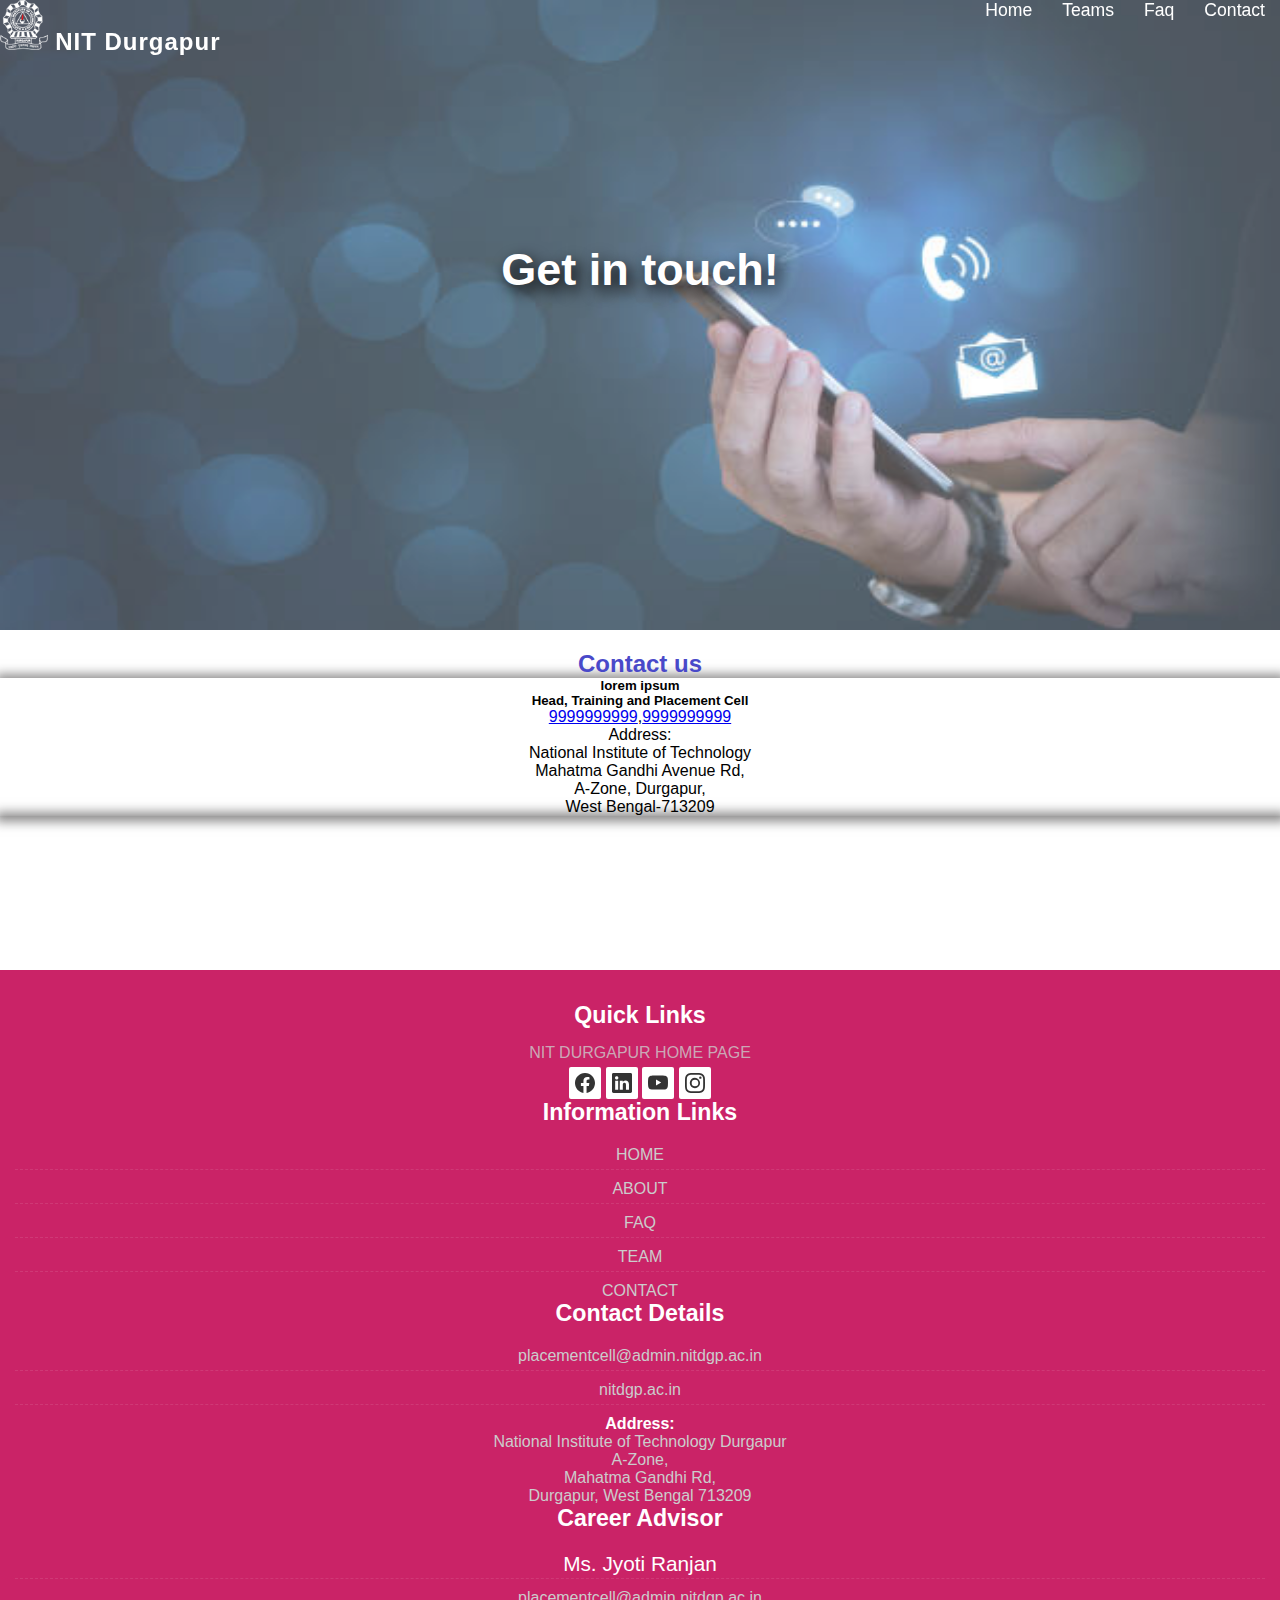
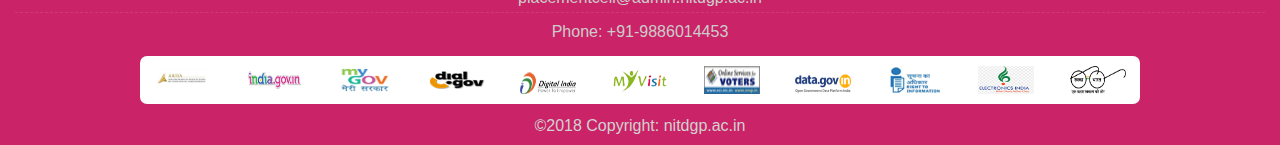
<file: contact.html>
<!DOCTYPE html>
<html lang="en">
<head>
    <meta charset="UTF-8">
    <meta name="viewport" content="width=device-width, initial-scale=1.0">
    <title>TnP App</title>
    <link rel="stylesheet" href="contact.css">
    <link rel="stylesheet" href="/landing_page/navbar.css">
    <link rel="stylesheet" href="/landing_page/footer.css">
    <link
    href="https://cdn.jsdelivr.net/npm/bootstrap@5.3.0/dist/css/bootstrap.min.css"
    rel="stylesheet"
    integrity="sha384-9ndCyUaIbzAi2FUVXJi0CjmCapSmO7SnpJef0486qhLnuZ2cdeRhO02iuK6FUUVM"
    crossorigin="anonymous"
  />
  <script
    src="https://cdn.jsdelivr.net/npm/bootstrap@5.3.0/dist/js/bootstrap.bundle.min.js"
    integrity="sha384-geWF76RCwLtnZ8qwWowPQNguL3RmwHVBC9FhGdlKrxdiJJigb/j/68SIy3Te4Bkz"
    crossorigin="anonymous"
  ></script>
</head>
<body>
    <nav class="navbar" id="navbar">
        <div class="container">
          <div class="navbar-brand">
            <a href="#" class="logo"><img src="/logo.png" /> NIT Durgapur </a>
          </div>
          <ul class="navbar-menu">
            <li><a href="/index.html">Home</a></li>
            <li><a href="teams.html">Teams</a></li>
            <li><a href="faq.html">Faq</a></li>
            <li><a href="contact.html">Contact</a></li>
          </ul>
          <div class="hamburger-menu" onclick="toggleMenu()">
            <div class="bar"></div>
            <div class="bar"></div>
            <div class="bar"></div>
            <ul class="hamburger-dropdown">
              <li><a href="#">Home</a></li>
              <li><a href="teams.html">Teams</a></li>
              <li><a href="faq.html">Faq</a></li>
              <li><a href="contact.html">Contact</a></li>
            </ul>
          </div>
        </div>
      </nav>



    <div class="contactHero">
        <h2>Get in touch!</h2>
        <img class="contactImg" src="images/contact.jpg" alt="">
    </div>
    <div class="content">
        <h2 class="contentHeading"> Contact us</h2>
        <div class="container my-5">
            <div class="row justify-content-around">
                <div class="col-sm-4 py-5 contentDiv">
                    <div class="card-body">
                        <h5>lorem ipsum</h5>
                        <h5>Head, Training and Placement Cell</h5>
                        <p><a href="tel:+9999999999">9999999999</a>,<a href="tel:+9999999999">9999999999</a></p>
                        <p>Address:</p>
                        <p>National Institute of Technology <br> Mahatma Gandhi Avenue Rd, <br> A-Zone, Durgapur, <br> West Bengal-713209</p>
                    </div>
                </div>
                <div class="col-sm-5 py-2 contentDiv location">
                    <iframe src="https://www.google.com/maps/embed?pb=!1m18!1m12!1m3!1d3657.573319411129!2d87.28979757530382!3d23.547844096522528!2m3!1f0!2f0!3f0!3m2!1i1024!2i768!4f13.1!3m3!1m2!1s0x39f772081cede5e9%3A0x33fb9ccb243dfa5!2sNational%20Institute%20of%20Technology%20Durgapur!5e0!3m2!1sen!2sin!4v1690019535595!5m2!1sen!2sin" width="100%" height="100%" style="border:0;" allowfullscreen="" loading="lazy" referrerpolicy="no-referrer-when-downgrade"></iframe>
                </div>
            </div>
        </div>
    </div>

    <footer class="newfooter">
        <div class="footerBox footer-center">
          <div class="footer-content">
            <div class="content">
              <div class="row">
                <div class="col-lg-3 col-md-3 col-xs-12">
                  <div class="widget clearfix">
                    <div class="widget-title">
                      <h3>Quick Links</h3>
                    </div>
                    <div style="color: #cccc; padding-bottom: 5px">
                      <a
                        href="https://nitdgp.ac.in/"
                        style="color: #cccc; text-decoration: none"
                        >NIT DURGAPUR HOME PAGE</a
                      >
                    </div>
  
                    <div class="footer-right">
                      <ul class="footer-links-soi">
                        <li>
                          <a href="https://www.facebook.com/nitdgpplacements/"
                            ><svg
                              xmlns="http://www.w3.org/2000/svg"
                              width="20"
                              height="20"
                              fill="currentColor"
                              class="bi bi-facebook"
                              viewBox="0 0 16 16"
                            >
                              <path
                                d="M16 8.049c0-4.446-3.582-8.05-8-8.05C3.58 0-.002 3.603-.002 8.05c0 4.017 2.926 7.347 6.75 7.951v-5.625h-2.03V8.05H6.75V6.275c0-2.017 1.195-3.131 3.022-3.131.876 0 1.791.157 1.791.157v1.98h-1.009c-.993 0-1.303.621-1.303 1.258v1.51h2.218l-.354 2.326H9.25V16c3.824-.604 6.75-3.934 6.75-7.951z"/>
                                </svg></a>
                        </li>
                        <!-- linkedin	 -->
                        <li>
                          <a
                            href="https://www.linkedin.com/company/cdc-nitdgp-official/mycompany/"
                            ><svg
                              xmlns="http://www.w3.org/2000/svg"
                              width="20"
                              height="20"
                              fill="currentColor"
                              class="bi bi-linkedin"
                              viewBox="0 0 16 16"
                            >
                              <path
                                d="M0 1.146C0 .513.526 0 1.175 0h13.65C15.474 0 16 .513 16 1.146v13.708c0 .633-.526 1.146-1.175 1.146H1.175C.526 16 0 15.487 0 14.854V1.146zm4.943 12.248V6.169H2.542v7.225h2.401zm-1.2-8.212c.837 0 1.358-.554 1.358-1.248-.015-.709-.52-1.248-1.342-1.248-.822 0-1.359.54-1.359 1.248 0 .694.521 1.248 1.327 1.248h.016zm4.908 8.212V9.359c0-.216.016-.432.08-.586.173-.431.568-.878 1.232-.878.869 0 1.216.662 1.216 1.634v3.865h2.401V9.25c0-2.22-1.184-3.252-2.764-3.252-1.274 0-1.845.7-2.165 1.193v.025h-.016a5.54 5.54 0 0 1 .016-.025V6.169h-2.4c.03.678 0 7.225 0 7.225h2.4z"
                              /></svg>
                            </a>
                        </li>
                        <li>
                          <a
                            href="https://www.youtube.com/@nitdurgapurofficialsocialm5943"
                            ><svg
                              xmlns="http://www.w3.org/2000/svg"
                              width="20"
                              height="20"
                              fill="currentColor"
                              class="bi bi-youtube"
                              viewBox="0 0 16 16"
                            >
                              <path
                                d="M8.051 1.999h.089c.822.003 4.987.033 6.11.335a2.01 2.01 0 0 1 1.415 1.42c.101.38.172.883.22 1.402l.01.104.022.26.008.104c.065.914.073 1.77.074 1.957v.075c-.001.194-.01 1.108-.082 2.06l-.008.105-.009.104c-.05.572-.124 1.14-.235 1.558a2.007 2.007 0 0 1-1.415 1.42c-1.16.312-5.569.334-6.18.335h-.142c-.309 0-1.587-.006-2.927-.052l-.17-.006-.087-.004-.171-.007-.171-.007c-1.11-.049-2.167-.128-2.654-.26a2.007 2.007 0 0 1-1.415-1.419c-.111-.417-.185-.986-.235-1.558L.09 9.82l-.008-.104A31.4 31.4 0 0 1 0 7.68v-.123c.002-.215.01-.958.064-1.778l.007-.103.003-.052.008-.104.022-.26.01-.104c.048-.519.119-1.023.22-1.402a2.007 2.007 0 0 1 1.415-1.42c.487-.13 1.544-.21 2.654-.26l.17-.007.172-.006.086-.003.171-.007A99.788 99.788 0 0 1 7.858 2h.193zM6.4 5.209v4.818l4.157-2.408L6.4 5.209z"/>
                              </svg>
                            </a>
                        </li>
                        <!-- insta	 -->
                        <li>
                          <a href="https://www.instagram.com/nitdgp1960/?hl=en"
                            ><svg
                              xmlns="http://www.w3.org/2000/svg"
                              width="20"
                              height="20"
                              fill="currentColor"
                              class="bi bi-instagram"
                              viewBox="0 0 16 16"
                            >
                              <path
                                d="M8 0C5.829 0 5.556.01 4.703.048 3.85.088 3.269.222 2.76.42a3.917 3.917 0 0 0-1.417.923A3.927 3.927 0 0 0 .42 2.76C.222 3.268.087 3.85.048 4.7.01 5.555 0 5.827 0 8.001c0 2.172.01 2.444.048 3.297.04.852.174 1.433.372 1.942.205.526.478.972.923 1.417.444.445.89.719 1.416.923.51.198 1.09.333 1.942.372C5.555 15.99 5.827 16 8 16s2.444-.01 3.298-.048c.851-.04 1.434-.174 1.943-.372a3.916 3.916 0 0 0 1.416-.923c.445-.445.718-.891.923-1.417.197-.509.332-1.09.372-1.942C15.99 10.445 16 10.173 16 8s-.01-2.445-.048-3.299c-.04-.851-.175-1.433-.372-1.941a3.926 3.926 0 0 0-.923-1.417A3.911 3.911 0 0 0 13.24.42c-.51-.198-1.092-.333-1.943-.372C10.443.01 10.172 0 7.998 0h.003zm-.717 1.442h.718c2.136 0 2.389.007 3.232.046.78.035 1.204.166 1.486.275.373.145.64.319.92.599.28.28.453.546.598.92.11.281.24.705.275 1.485.039.843.047 1.096.047 3.231s-.008 2.389-.047 3.232c-.035.78-.166 1.203-.275 1.485a2.47 2.47 0 0 1-.599.919c-.28.28-.546.453-.92.598-.28.11-.704.24-1.485.276-.843.038-1.096.047-3.232.047s-2.39-.009-3.233-.047c-.78-.036-1.203-.166-1.485-.276a2.478 2.478 0 0 1-.92-.598 2.48 2.48 0 0 1-.6-.92c-.109-.281-.24-.705-.275-1.485-.038-.843-.046-1.096-.046-3.233 0-2.136.008-2.388.046-3.231.036-.78.166-1.204.276-1.486.145-.373.319-.64.599-.92.28-.28.546-.453.92-.598.282-.11.705-.24 1.485-.276.738-.034 1.024-.044 2.515-.045v.002zm4.988 1.328a.96.96 0 1 0 0 1.92.96.96 0 0 0 0-1.92zm-4.27 1.122a4.109 4.109 0 1 0 0 8.217 4.109 4.109 0 0 0 0-8.217zm0 1.441a2.667 2.667 0 1 1 0 5.334 2.667 2.667 0 0 1 0-5.334z"/>
                              </svg>
                            </a>
                        </li>
                      </ul>
                      <!-- end links -->
                    </div>
                  </div>
                  <!-- end clearfix -->
                </div>
                <!-- end col -->
                <div class="col-lg-3 col-md-3 col-xs-12">
                  <div class="widget clearfix">
                    <div class="widget-title">
                      <h3>Information Links</h3>
                    </div>
                    <ul class="footer-links">
                      <li id="hm"><a href="index.html">HOME</a></li>
                      <li id="ab">
                        <a href="#">ABOUT</a>
                      </li>
                      <li id="st"><a href="faq.html">FAQ</a></li>
                      
                      <li id="blg"><a href="teams.html">TEAM</a></li>
                      
                      <li id="ct"><a href="contact.html">CONTACT</a></li>
                    </ul>
                    <!-- end links -->
                  </div>
                  <!-- end clearfix -->
                </div>
                <!-- end col -->
                
                
                <div class="col-lg-3 col-md-3 col-xs-12">
                    <div class="widget clearfix">
                      <div class="widget-title">
                        <h3>Contact Details</h3>
                      </div>
      
                      <ul class="footer-links">
                        <li>
                          <a href="mailto:placementcell@admin.nitdgp.ac.in"
                            >placementcell@admin.nitdgp.ac.in</a
                          >
                        </li>
                        <li>
                          <a href="https://nitdgp.ac.in/" target="_blank"
                            >nitdgp.ac.in</a
                          >
                        </li>
                        <li>
                          <strong>Address:</strong>
                          <a href="https://goo.gl/maps/yATsHJ3Cg8f6rqBk6"
                            ><br />National Institute of Technology Durgapur
      
                            <br />
                            A-Zone,<br />
                            Mahatma Gandhi Rd,<br />Durgapur, West Bengal 713209</a
                          >
                        </li>
                      </ul>
                      <!-- end links -->
                    </div>
                    <!-- end clearfix -->
                  </div> 
  
          
               
                <!-- end col -->
                <div class="col-lg-3 col-md-3 col-xs-12">
                  <div class="widget clearfix">
                    <div class="widget-title">
                      <h3>Career Advisor</h3>
                    </div>
  
                    <ul class="footer-links">
                      <li>
                        <h4
                          style="
                            color: white;
                            font-weight: 500;
                            margin-bottom: -3.5px;
                          "
                        >
                          Ms. Jyoti Ranjan
                        </h4>
                      </li>
                      <li>
                        <a href="mailto:placementcell@admin.nitdgp.ac.in"
                          >placementcell@admin.nitdgp.ac.in
                        </a>
                      </li>
                      <li><a>Phone: +91-9886014453</a></li>
                    </ul>
                    <!-- end links -->
                  </div>
                  <!-- end clearfix -->
                </div>
                <!-- end col -->
              </div>
            </div>
            <!-- <div class="map">
              <iframe
                src="https://www.google.com/maps/embed?pb=!1m18!1m12!1m3!1d3657.5781161231357!2d87.2905633754579!3d23.547671678809184!2m3!1f0!2f0!3f0!3m2!1i1024!2i768!4f13.1!3m3!1m2!1s0x39f772081cede5e9%3A0x33fb9ccb243dfa5!2sNational%20Institute%20of%20Technology%20Durgapur!5e0!3m2!1sen!2sin!4v1690054570322!5m2!1sen!2sin"
                width="100%"
                height="250"
                style="
                  border: 0;
                  border-radius: 10px;
                  box-shadow: rgba(0, 0, 0, 0.45) 0px 10px 15px;
                "
                allowfullscreen=""
                loading="lazy"
                referrerpolicy="no-referrer-when-downgrade"
              ></iframe>
            </div> -->
          </div>
          <div class="logos">
            <img src="/footer_imgs/aria.jpg" class="footer-logos" />
            <img
              src="/footer_imgs/indiagov.png"
              class="footer-logos"
            />
            <img
              src="/footer_imgs/mygov.png"
              class="footer-logos"
            />
            <img
              src="/footer_imgs/dialgov.png"
              class="footer-logos"
            />
            <img
              src="/footer_imgs/digitalindia.png"
              class="footer-logos"
            />
            <img
              src="/footer_imgs/myvisit.png"
              class="footer-logos"
            />
            <img
              src="/footer_imgs/onlinevoters.png"
              class="footer-logos"
            />
            <img
              src="/footer_imgs/datagov.png"
              class="footer-logos"
            />
            <img
              src="/footer_imgs/righttoedu.png"
              class="footer-logos"
            />
            <img
              src="/footer_imgs/electronicsindia.png"
              class="footer-logos"
            />
            <img
              src="/footer_imgs/swacchbharat.png"
              class="footer-logos"
            />
          </div>
          <div class="rights">
            <p>©2018 Copyright: nitdgp.ac.in</p>
          </div>
        </div>
      </footer>
    <script src="/landing_page/home.js"></script>
</body>
</html>
</file>
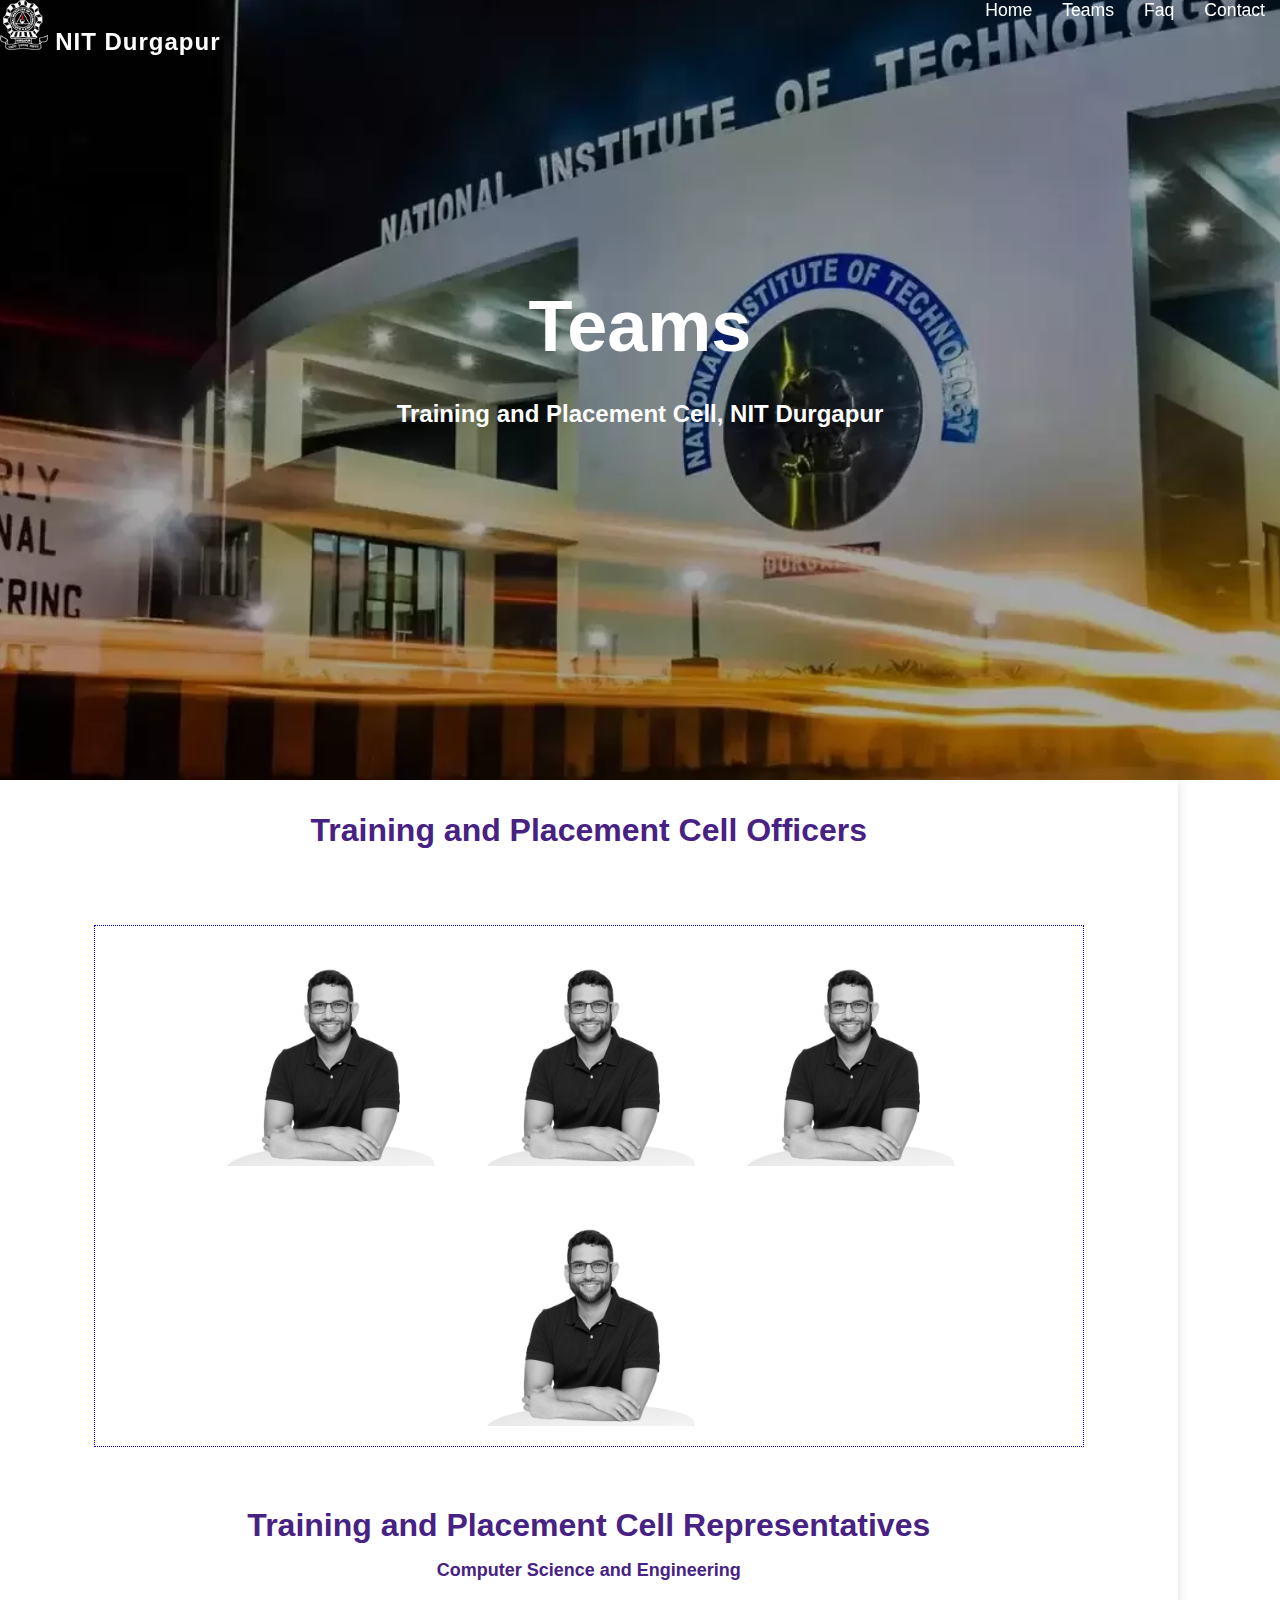
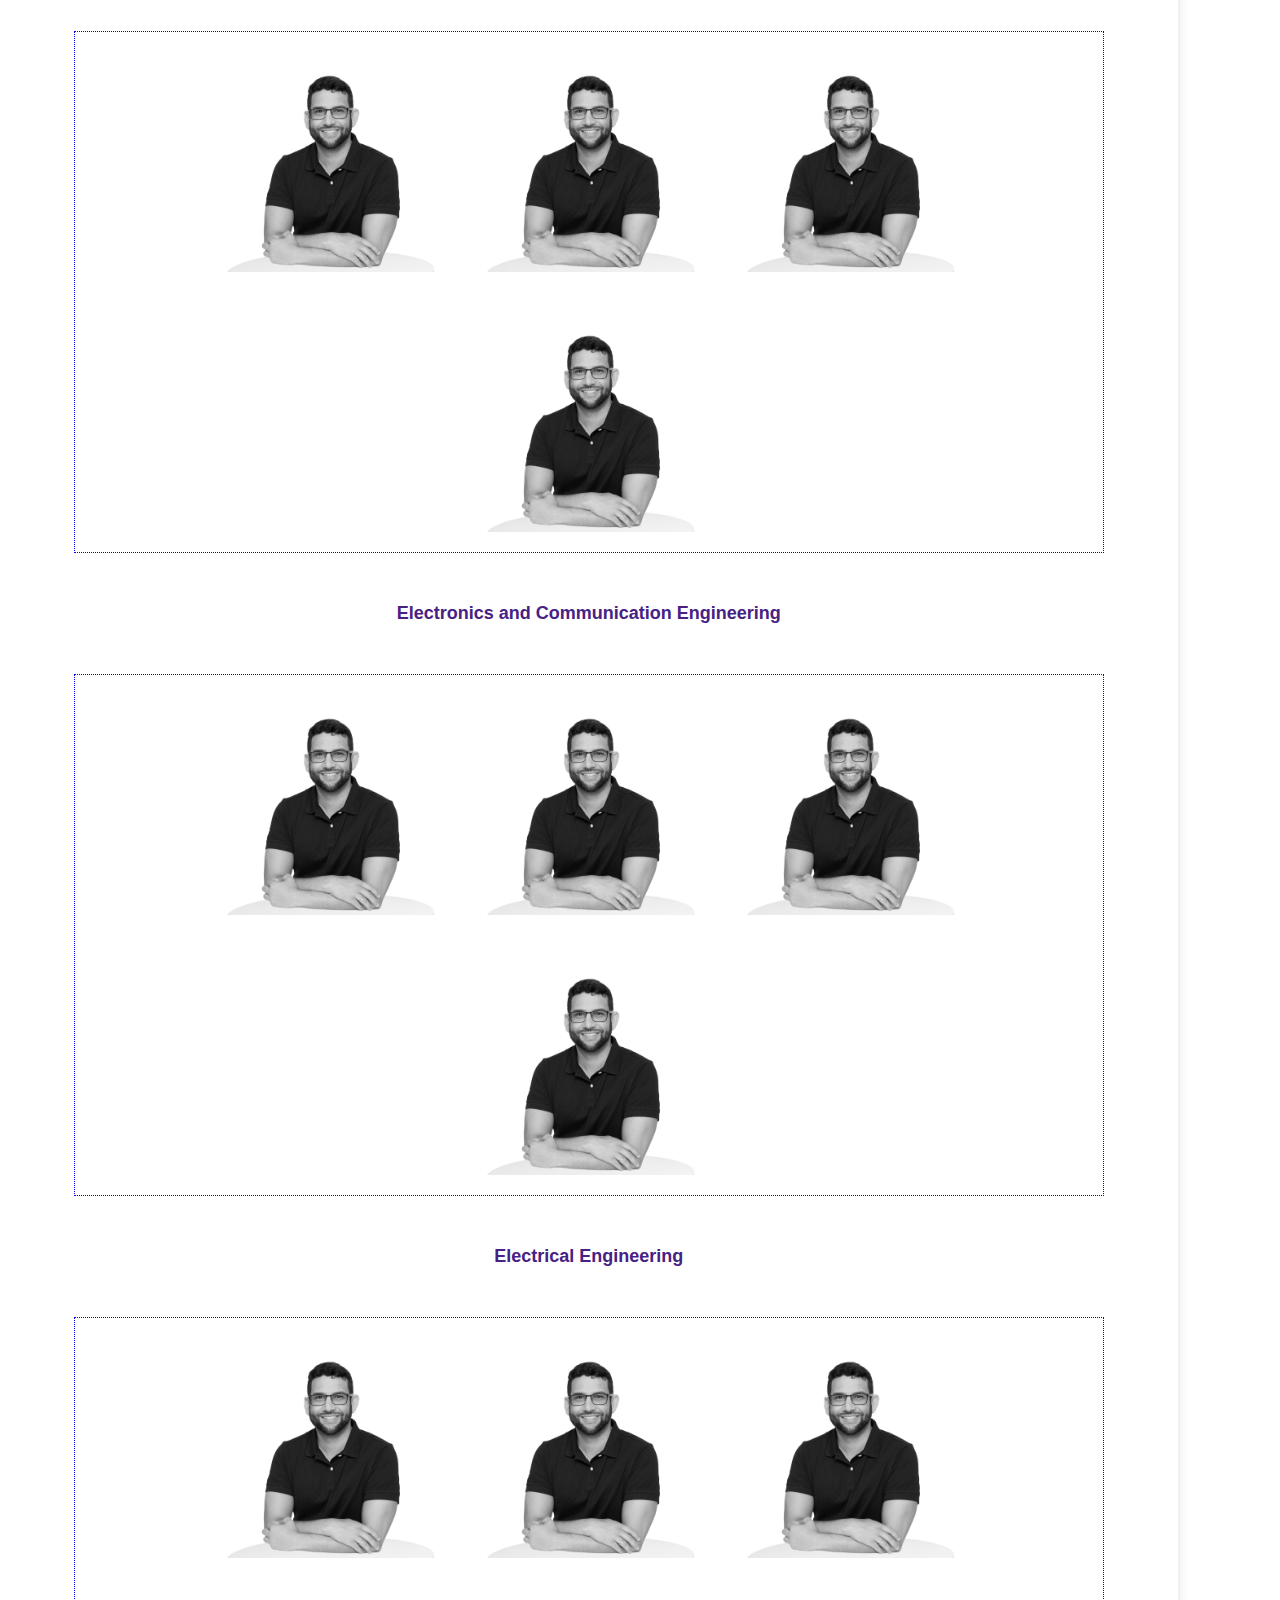
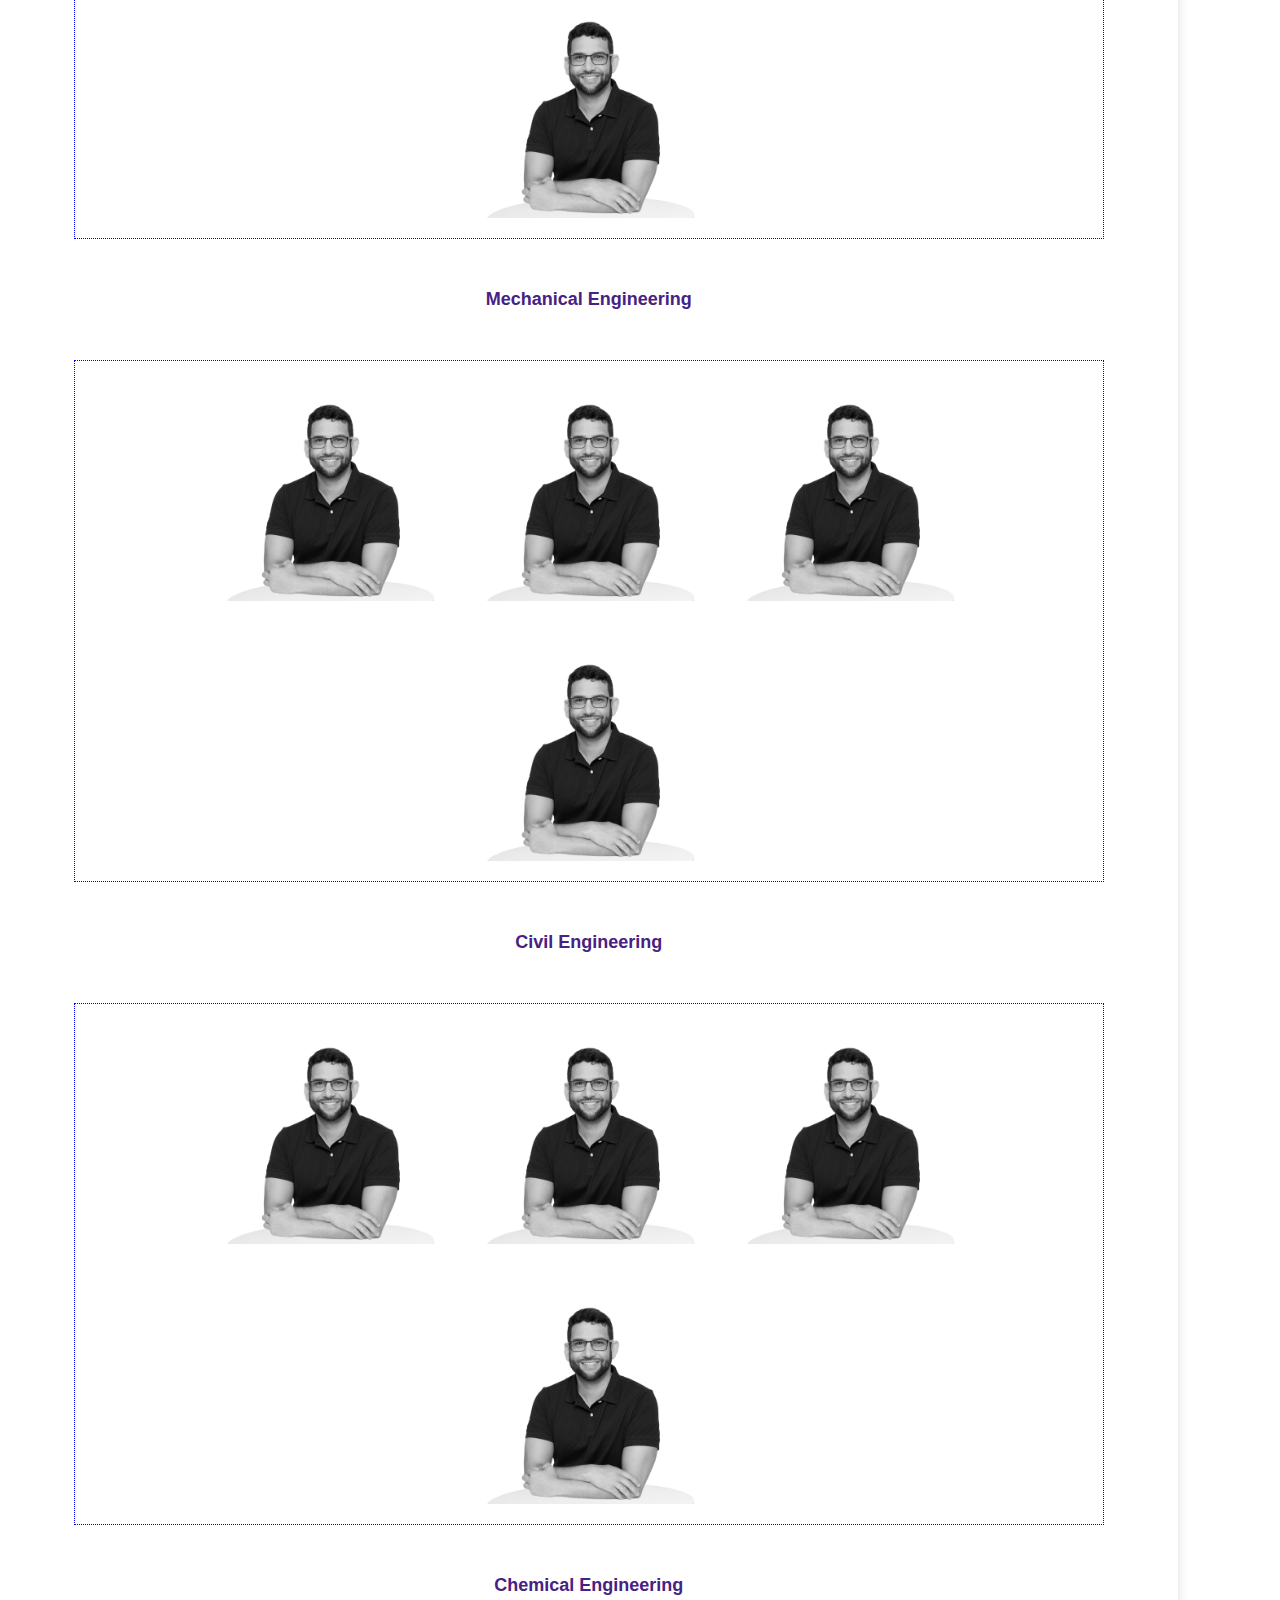
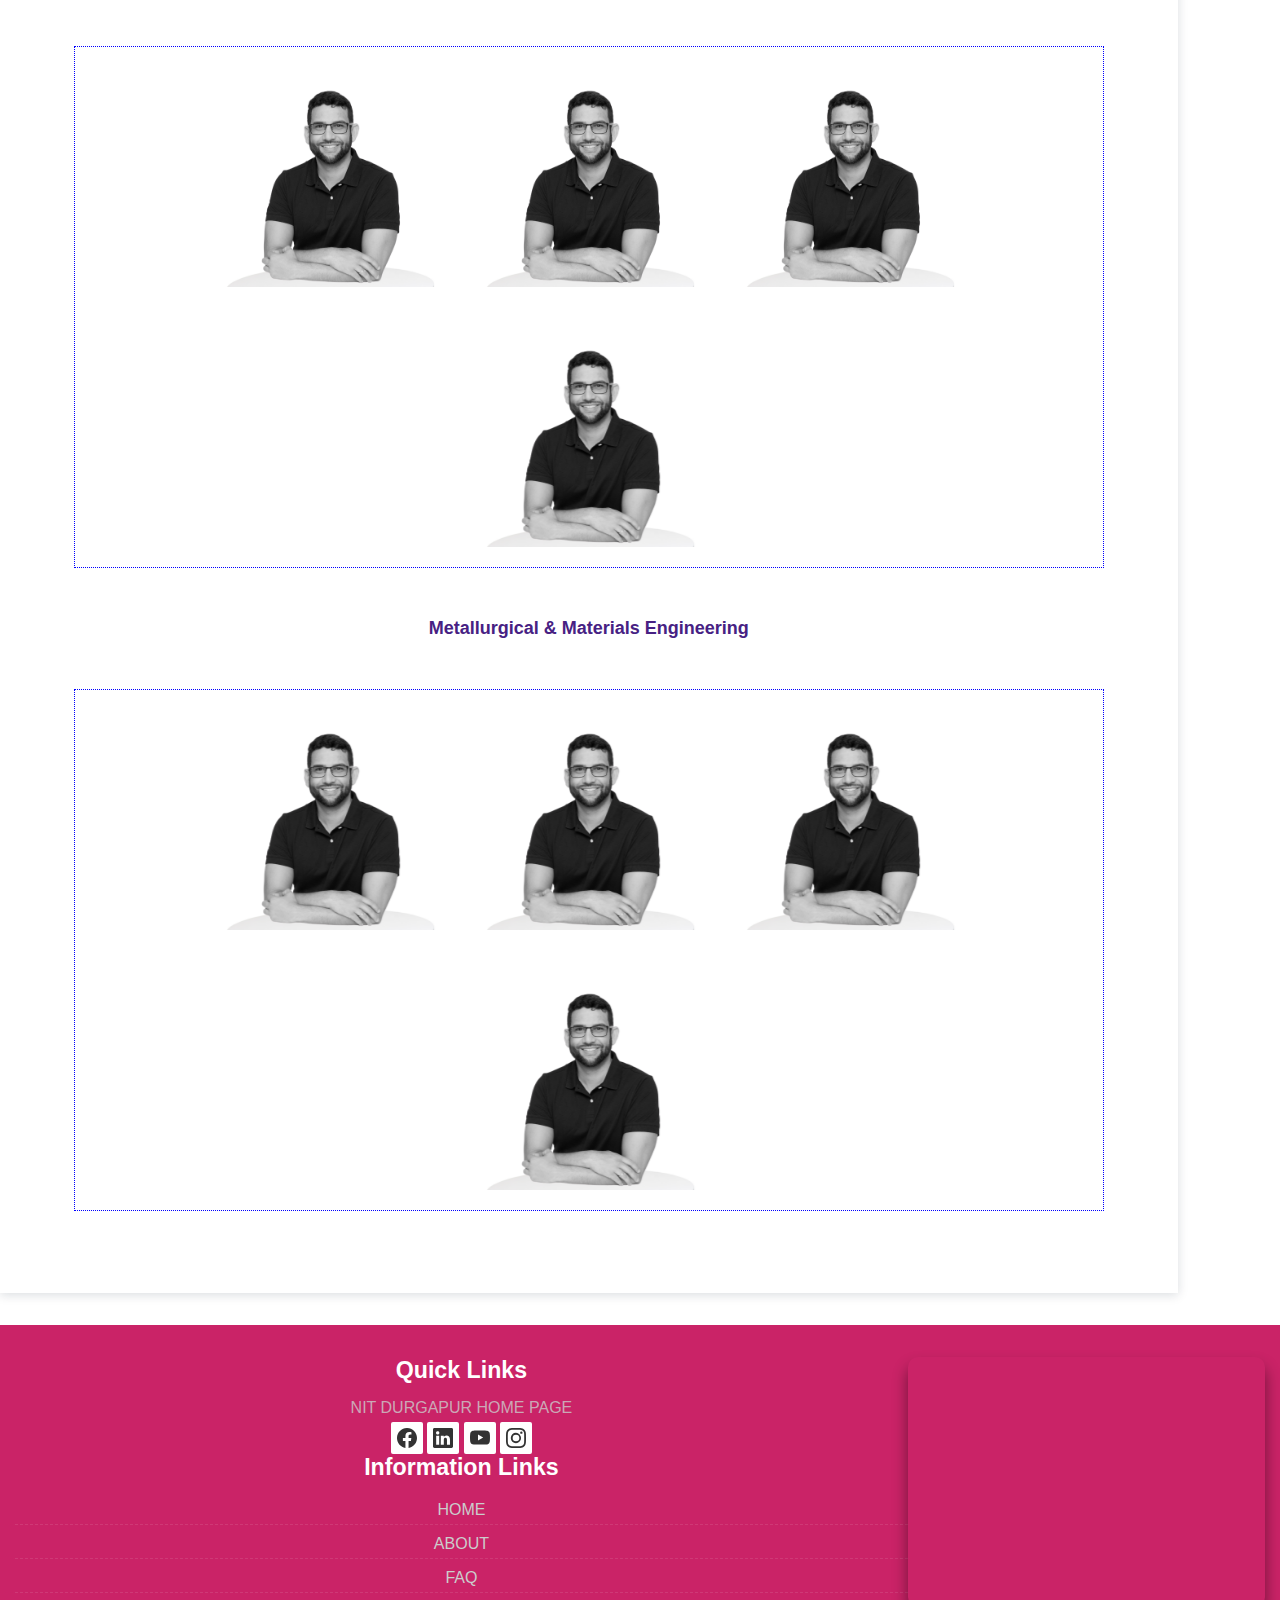
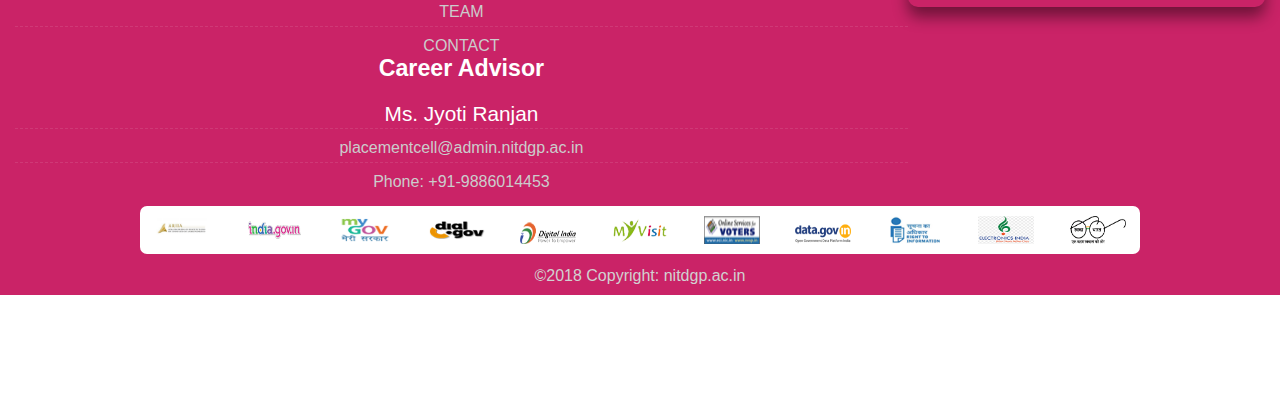
<file: teams.html>
<!DOCTYPE html>
<html lang="en">
<head>
    <meta charset="UTF-8">
    <meta name="viewport" content="width=device-width, initial-scale=1.0">
    <title>Teams Page</title>
    <link rel="stylesheet" href="teams.css">
    <link rel="stylesheet" href="/landing_page/navbar.css" />
    <link rel="stylesheet" href="/landing_page/footer.css" />
    <!-- Bootstrap CSS -->
    <link href="https://cdn.jsdelivr.net/npm/bootstrap@5.3.0/dist/css/bootstrap.min.css" rel="stylesheet" integrity="sha384-9ndCyUaIbzAi2FUVXJi0CjmCapSmO7SnpJef0486qhLnuZ2cdeRhO02iuK6FUUVM" crossorigin="anonymous">

    <!-- FontAwesome -->
    <link rel="stylesheet" href="https://cdnjs.cloudflare.com/ajax/libs/font-awesome/6.0.0-beta3/css/all.min.css">
</head>
<body>
  <nav class="navbar" id="navbar">
    <div class="container">
      <div class="navbar-brand">
        <a href="#" class="logo"><img src="/logo.png" /> NIT Durgapur </a>
      </div>
      <ul class="navbar-menu">
        <li><a href="/index.html">Home</a></li>
        <li><a href="teams.html">Teams</a></li>
        <li><a href="faq.html">Faq</a></li>
        <li><a href="contact.html">Contact</a></li>
      </ul>
      <div class="hamburger-menu" onclick="toggleMenu()">
        <div class="bar"></div>
        <div class="bar"></div>
        <div class="bar"></div>
        <ul class="hamburger-dropdown">
          <li><a href="#">Home</a></li>
          <li><a href="teams.html">Teams</a></li>
          <li><a href="faq.html">Faq</a></li>
          <li><a href="contact.html">Contact</a></li>
        </ul>
      </div>
    </div>
  </nav>


    <div class='hero' >
        <div class='heroText'>
          <h1 textAlign="center" align="center" class='fw-bold'>Teams</h1>
          <h2 textAlign="center" align="center" class='fw'>Training and Placement Cell, NIT Durgapur</h2>
        </div>
      </div> 
      
        <div class="main container pb-5">
         <section class='tpo-section'>
          <div class="tpo">
            <h2 class="tpo-heading pb-3">Training and Placement Cell Officers</h2>
            <div class="content ">
                <div class="grid teamgrid">
                  <div class="fourth">
                    <div class="show ">
                      <div class="reveal tpo1"></div>
                      <div class="mask">
                        <h2>Abraham Juarez</h2>
                        <p>Representative</p>
                        <div>
                            <i class="fa-solid fa-phone"><a href="tel:+91 1234567890"></a></i>
                            <i class="fa-solid fa-envelope"><a href="mailto:"></a></i>
                            <i class="fa-brands fa-linkedin"><a href=""></a></i>
                        </div>
                      </div>
                    </div>
                  </div>
              
                  <div class="fourth">
                    <div class="show ">
                      <div class="reveal tpo2" ></div>
                      <div class="mask">
                        <h2>Abraham Robles</h2>
                        <p>Representative</p>
                        <div>
                            <i class="fa-solid fa-phone"><a href="tel:+91 1234567890"></a></i>
                            <i class="fa-solid fa-envelope"><a href="mailto:"></a></i>
                            <i class="fa-brands fa-linkedin"><a href=""></a></i>
                        </div>
                      </div>
                    </div>
                  </div>
                  
                  <div class="fourth">
                    <div class="show ">
                      <div class="reveal tpo3"></div>
                      <div class="mask">
                        <h2>Alberto Carmen</h2>
                        <p>Representative</p>
                        <div>
                            <i class="fa-solid fa-phone"><a href="tel:+91 1234567890"></a></i>
                            <i class="fa-solid fa-envelope"><a href="mailto:"></a></i>
                            <i class="fa-brands fa-linkedin"><a href=""></a></i>
                        </div>
                      </div>
                    </div>
                  </div>

                  <div class="fourth">
                    <div class="show ">
                      <div class="reveal tpo4"></div>
                      <div class="mask">
                        <h2>Alberto Carmen</h2>
                        <p>Representative</p>
                        <div>
                            <i class="fa-solid fa-phone"><a href="tel:+91 1234567890"></a></i>
                            <i class="fa-solid fa-envelope"><a href="mailto:"></a></i>
                            <i class="fa-brands fa-linkedin"><a href=""></a></i>
                        </div>
                      </div>
                    </div>
                  </div>

                </div>
            </div>
            
        </section>
        <section class='tpr-section'>
            <div class="tpr">
               <h2 class="tpr-heading pb-3">Training and Placement Cell Representatives</h2>
               <div class="dept cse pb-3">
                <h3>Computer Science and Engineering</h3>
                <div class="content ">
                  <div class="grid teamgrid">
                    <div class="fourth">
                      <div class="show ">
                        <div class="reveal tpo1"></div>
                        <div class="mask">
                          <h2>Abraham Juarez</h2>
                          <p>Representative</p>
                          <div>
                              <i class="fa-solid fa-phone"><a href="tel:+91 1234567890"></a></i>
                              <i class="fa-solid fa-envelope"><a href="mailto:"></a></i>
                              <i class="fa-brands fa-linkedin"><a href=""></a></i>
                          </div>
                        </div>
                      </div>
                    </div>
                
                    <div class="fourth">
                      <div class="show ">
                        <div class="reveal tpo2" ></div>
                        <div class="mask">
                          <h2>Abraham Robles</h2>
                          <p>Representative</p>
                          <div>
                              <i class="fa-solid fa-phone"><a href="tel:+91 1234567890"></a></i>
                              <i class="fa-solid fa-envelope"><a href="mailto:"></a></i>
                              <i class="fa-brands fa-linkedin"><a href=""></a></i>
                          </div>
                        </div>
                      </div>
                    </div>
                    
                    <div class="fourth">
                      <div class="show ">
                        <div class="reveal tpo3"></div>
                        <div class="mask">
                          <h2>Alberto Carmen</h2>
                          <p>Representative</p>
                          <div>
                              <i class="fa-solid fa-phone"><a href="tel:+91 1234567890"></a></i>
                              <i class="fa-solid fa-envelope"><a href="mailto:"></a></i>
                              <i class="fa-brands fa-linkedin"><a href=""></a></i>
                          </div>
                        </div>
                      </div>
                    </div>
  
                    <div class="fourth">
                      <div class="show ">
                        <div class="reveal tpo4"></div>
                        <div class="mask">
                          <h2>Alberto Carmen</h2>
                          <p>Representative</p>
                          <div>
                              <i class="fa-solid fa-phone"><a href="tel:+91 1234567890"></a></i>
                              <i class="fa-solid fa-envelope"><a href="mailto:"></a></i>
                              <i class="fa-brands fa-linkedin"><a href=""></a></i>
                          </div>
                        </div>
                      </div>
                    </div>
  
                  </div>
              </div>
               </div>
               <div class="dept ece pb-3">
                <h3>Electronics and Communication Engineering</h3>
                <div class="content ">
                  <div class="grid teamgrid">
                    <div class="fourth">
                      <div class="show ">
                        <div class="reveal tpo1"></div>
                        <div class="mask">
                          <h2>Abraham Juarez</h2>
                          <p>Representative</p>
                          <div>
                              <i class="fa-solid fa-phone"><a href="tel:+91 1234567890"></a></i>
                              <i class="fa-solid fa-envelope"><a href="mailto:"></a></i>
                              <i class="fa-brands fa-linkedin"><a href=""></a></i>
                          </div>
                        </div>
                      </div>
                    </div>
                
                    <div class="fourth">
                      <div class="show ">
                        <div class="reveal tpo2" ></div>
                        <div class="mask">
                          <h2>Abraham Robles</h2>
                          <p>Representative</p>
                          <div>
                              <i class="fa-solid fa-phone"><a href="tel:+91 1234567890"></a></i>
                              <i class="fa-solid fa-envelope"><a href="mailto:"></a></i>
                              <i class="fa-brands fa-linkedin"><a href=""></a></i>
                          </div>
                        </div>
                      </div>
                    </div>
                    
                    <div class="fourth">
                      <div class="show ">
                        <div class="reveal tpo3"></div>
                        <div class="mask">
                          <h2>Alberto Carmen</h2>
                          <p>Representative</p>
                          <div>
                              <i class="fa-solid fa-phone"><a href="tel:+91 1234567890"></a></i>
                              <i class="fa-solid fa-envelope"><a href="mailto:"></a></i>
                              <i class="fa-brands fa-linkedin"><a href=""></a></i>
                          </div>
                        </div>
                      </div>
                    </div>
  
                    <div class="fourth">
                      <div class="show ">
                        <div class="reveal tpo4"></div>
                        <div class="mask">
                          <h2>Alberto Carmen</h2>
                          <p>Representative</p>
                          <div>
                              <i class="fa-solid fa-phone"><a href="tel:+91 1234567890"></a></i>
                              <i class="fa-solid fa-envelope"><a href="mailto:"></a></i>
                              <i class="fa-brands fa-linkedin"><a href=""></a></i>
                          </div>
                        </div>
                      </div>
                    </div>
  
                  </div>
              </div>
               </div>
               <div class="dept ee pb-3">
                <h3>Electrical Engineering</h3>
                <div class="content ">
                  <div class="grid teamgrid">
                    <div class="fourth">
                      <div class="show ">
                        <div class="reveal tpo1"></div>
                        <div class="mask">
                          <h2>Abraham Juarez</h2>
                          <p>Representative</p>
                          <div>
                              <i class="fa-solid fa-phone"><a href="tel:+91 1234567890"></a></i>
                              <i class="fa-solid fa-envelope"><a href="mailto:"></a></i>
                              <i class="fa-brands fa-linkedin"><a href=""></a></i>
                          </div>
                        </div>
                      </div>
                    </div>
                
                    <div class="fourth">
                      <div class="show ">
                        <div class="reveal tpo2" ></div>
                        <div class="mask">
                          <h2>Abraham Robles</h2>
                          <p>Representative</p>
                          <div>
                              <i class="fa-solid fa-phone"><a href="tel:+91 1234567890"></a></i>
                              <i class="fa-solid fa-envelope"><a href="mailto:"></a></i>
                              <i class="fa-brands fa-linkedin"><a href=""></a></i>
                          </div>
                        </div>
                      </div>
                    </div>
                    
                    <div class="fourth">
                      <div class="show ">
                        <div class="reveal tpo3"></div>
                        <div class="mask">
                          <h2>Alberto Carmen</h2>
                          <p>Representative</p>
                          <div>
                              <i class="fa-solid fa-phone"><a href="tel:+91 1234567890"></a></i>
                              <i class="fa-solid fa-envelope"><a href="mailto:"></a></i>
                              <i class="fa-brands fa-linkedin"><a href=""></a></i>
                          </div>
                        </div>
                      </div>
                    </div>
  
                    <div class="fourth">
                      <div class="show ">
                        <div class="reveal tpo4"></div>
                        <div class="mask">
                          <h2>Alberto Carmen</h2>
                          <p>Representative</p>
                          <div>
                              <i class="fa-solid fa-phone"><a href="tel:+91 1234567890"></a></i>
                              <i class="fa-solid fa-envelope"><a href="mailto:"></a></i>
                              <i class="fa-brands fa-linkedin"><a href=""></a></i>
                          </div>
                        </div>
                      </div>
                    </div>
  
                  </div>
              </div>
               </div>
               <div class="dept me pb-3">
                <h3>Mechanical Engineering</h3>
                <div class="content ">
                  <div class="grid teamgrid">
                    <div class="fourth">
                      <div class="show ">
                        <div class="reveal tpo1"></div>
                        <div class="mask">
                          <h2>Abraham Juarez</h2>
                          <p>Representative</p>
                          <div>
                              <i class="fa-solid fa-phone"><a href="tel:+91 1234567890"></a></i>
                              <i class="fa-solid fa-envelope"><a href="mailto:"></a></i>
                              <i class="fa-brands fa-linkedin"><a href=""></a></i>
                          </div>
                        </div>
                      </div>
                    </div>
                
                    <div class="fourth">
                      <div class="show ">
                        <div class="reveal tpo2" ></div>
                        <div class="mask">
                          <h2>Abraham Robles</h2>
                          <p>Representative</p>
                          <div>
                              <i class="fa-solid fa-phone"><a href="tel:+91 1234567890"></a></i>
                              <i class="fa-solid fa-envelope"><a href="mailto:"></a></i>
                              <i class="fa-brands fa-linkedin"><a href=""></a></i>
                          </div>
                        </div>
                      </div>
                    </div>
                    
                    <div class="fourth">
                      <div class="show ">
                        <div class="reveal tpo3"></div>
                        <div class="mask">
                          <h2>Alberto Carmen</h2>
                          <p>Representative</p>
                          <div>
                              <i class="fa-solid fa-phone"><a href="tel:+91 1234567890"></a></i>
                              <i class="fa-solid fa-envelope"><a href="mailto:"></a></i>
                              <i class="fa-brands fa-linkedin"><a href=""></a></i>
                          </div>
                        </div>
                      </div>
                    </div>
  
                    <div class="fourth">
                      <div class="show ">
                        <div class="reveal tpo4"></div>
                        <div class="mask">
                          <h2>Alberto Carmen</h2>
                          <p>Representative</p>
                          <div>
                              <i class="fa-solid fa-phone"><a href="tel:+91 1234567890"></a></i>
                              <i class="fa-solid fa-envelope"><a href="mailto:"></a></i>
                              <i class="fa-brands fa-linkedin"><a href=""></a></i>
                          </div>
                        </div>
                      </div>
                    </div>
  
                  </div>
              </div>
               </div>
               <div class="dept ce pb-3">
                <h3>Civil Engineering</h3>
                <div class="content ">
                  <div class="grid teamgrid">
                    <div class="fourth">
                      <div class="show ">
                        <div class="reveal tpo1"></div>
                        <div class="mask">
                          <h2>Abraham Juarez</h2>
                          <p>Representative</p>
                          <div>
                              <i class="fa-solid fa-phone"><a href="tel:+91 1234567890"></a></i>
                              <i class="fa-solid fa-envelope"><a href="mailto:"></a></i>
                              <i class="fa-brands fa-linkedin"><a href=""></a></i>
                          </div>
                        </div>
                      </div>
                    </div>
                
                    <div class="fourth">
                      <div class="show ">
                        <div class="reveal tpo2" ></div>
                        <div class="mask">
                          <h2>Abraham Robles</h2>
                          <p>Representative</p>
                          <div>
                              <i class="fa-solid fa-phone"><a href="tel:+91 1234567890"></a></i>
                              <i class="fa-solid fa-envelope"><a href="mailto:"></a></i>
                              <i class="fa-brands fa-linkedin"><a href=""></a></i>
                          </div>
                        </div>
                      </div>
                    </div>
                    
                    <div class="fourth">
                      <div class="show ">
                        <div class="reveal tpo3"></div>
                        <div class="mask">
                          <h2>Alberto Carmen</h2>
                          <p>Representative</p>
                          <div>
                              <i class="fa-solid fa-phone"><a href="tel:+91 1234567890"></a></i>
                              <i class="fa-solid fa-envelope"><a href="mailto:"></a></i>
                              <i class="fa-brands fa-linkedin"><a href=""></a></i>
                          </div>
                        </div>
                      </div>
                    </div>
  
                    <div class="fourth">
                      <div class="show ">
                        <div class="reveal tpo4"></div>
                        <div class="mask">
                          <h2>Alberto Carmen</h2>
                          <p>Representative</p>
                          <div>
                              <i class="fa-solid fa-phone"><a href="tel:+91 1234567890"></a></i>
                              <i class="fa-solid fa-envelope"><a href="mailto:"></a></i>
                              <i class="fa-brands fa-linkedin"><a href=""></a></i>
                          </div>
                        </div>
                      </div>
                    </div>
  
                  </div>
              </div>
               </div>
               <div class="dept ch pb-3">
                <h3>Chemical Engineering</h3>
                <div class="content ">
                  <div class="grid teamgrid">
                    <div class="fourth">
                      <div class="show ">
                        <div class="reveal tpo1"></div>
                        <div class="mask">
                          <h2>Abraham Juarez</h2>
                          <p>Representative</p>
                          <div>
                              <i class="fa-solid fa-phone"><a href="tel:+91 1234567890"></a></i>
                              <i class="fa-solid fa-envelope"><a href="mailto:"></a></i>
                              <i class="fa-brands fa-linkedin"><a href=""></a></i>
                          </div>
                        </div>
                      </div>
                    </div>
                
                    <div class="fourth">
                      <div class="show ">
                        <div class="reveal tpo2" ></div>
                        <div class="mask">
                          <h2>Abraham Robles</h2>
                          <p>Representative</p>
                          <div>
                              <i class="fa-solid fa-phone"><a href="tel:+91 1234567890"></a></i>
                              <i class="fa-solid fa-envelope"><a href="mailto:"></a></i>
                              <i class="fa-brands fa-linkedin"><a href=""></a></i>
                          </div>
                        </div>
                      </div>
                    </div>
                    
                    <div class="fourth">
                      <div class="show ">
                        <div class="reveal tpo3"></div>
                        <div class="mask">
                          <h2>Alberto Carmen</h2>
                          <p>Representative</p>
                          <div>
                              <i class="fa-solid fa-phone"><a href="tel:+91 1234567890"></a></i>
                              <i class="fa-solid fa-envelope"><a href="mailto:"></a></i>
                              <i class="fa-brands fa-linkedin"><a href=""></a></i>
                          </div>
                        </div>
                      </div>
                    </div>
  
                    <div class="fourth">
                      <div class="show ">
                        <div class="reveal tpo4"></div>
                        <div class="mask">
                          <h2>Alberto Carmen</h2>
                          <p>Representative</p>
                          <div>
                              <i class="fa-solid fa-phone"><a href="tel:+91 1234567890"></a></i>
                              <i class="fa-solid fa-envelope"><a href="mailto:"></a></i>
                              <i class="fa-brands fa-linkedin"><a href=""></a></i>
                          </div>
                        </div>
                      </div>
                    </div>
  
                  </div>
              </div>
               </div>
               <div class="dept mme pb-3">
                <h3>Metallurgical & Materials Engineering</h3>
                <div class="content ">
                  <div class="grid teamgrid">
                    <div class="fourth">
                      <div class="show ">
                        <div class="reveal tpo1"></div>
                        <div class="mask">
                          <h2>Abraham Juarez</h2>
                          <p>Representative</p>
                          <div>
                              <i class="fa-solid fa-phone"><a href="tel:+91 1234567890"></a></i>
                              <i class="fa-solid fa-envelope"><a href="mailto:"></a></i>
                              <i class="fa-brands fa-linkedin"><a href=""></a></i>
                          </div>
                        </div>
                      </div>
                    </div>
                
                    <div class="fourth">
                      <div class="show ">
                        <div class="reveal tpo2" ></div>
                        <div class="mask">
                          <h2>Abraham Robles</h2>
                          <p>Representative</p>
                          <div>
                              <i class="fa-solid fa-phone"><a href="tel:+91 1234567890"></a></i>
                              <i class="fa-solid fa-envelope"><a href="mailto:"></a></i>
                              <i class="fa-brands fa-linkedin"><a href=""></a></i>
                          </div>
                        </div>
                      </div>
                    </div>
                    
                    <div class="fourth">
                      <div class="show ">
                        <div class="reveal tpo3"></div>
                        <div class="mask">
                          <h2>Alberto Carmen</h2>
                          <p>Representative</p>
                          <div>
                              <i class="fa-solid fa-phone"><a href="tel:+91 1234567890"></a></i>
                              <i class="fa-solid fa-envelope"><a href="mailto:"></a></i>
                              <i class="fa-brands fa-linkedin"><a href=""></a></i>
                          </div>
                        </div>
                      </div>
                    </div>
  
                    <div class="fourth">
                      <div class="show ">
                        <div class="reveal tpo4"></div>
                        <div class="mask">
                          <h2>Alberto Carmen</h2>
                          <p>Representative</p>
                          <div>
                              <i class="fa-solid fa-phone"><a href="tel:+91 1234567890"></a></i>
                              <i class="fa-solid fa-envelope"><a href="mailto:"></a></i>
                              <i class="fa-brands fa-linkedin"><a href=""></a></i>
                          </div>
                        </div>
                      </div>
                    </div>
  
                  </div>
              </div>
               </div>
                   
            </div>
           </section>
        </div>
    
        </div>
    
      </div> 


      <footer class="newfooter">
        <div class="footerBox footer-center">
          <div class="footer-content">
            <div class="content">
              <div class="row">
                <div class="col-lg-4 col-md-3 col-xs-12">
                  <div class="widget clearfix">
                    <div class="widget-title">
                      <h3>Quick Links</h3>
                    </div>
                    <div style="color: #cccc; padding-bottom: 5px">
                      <a
                        href="https://nitdgp.ac.in/"
                        style="color: #cccc; text-decoration: none"
                        >NIT DURGAPUR HOME PAGE</a
                      >
                    </div>
  
                    <div class="footer-right">
                      <ul class="footer-links-soi">
                        <li>
                          <a href="https://www.facebook.com/nitdgpplacements/"
                            ><svg
                              xmlns="http://www.w3.org/2000/svg"
                              width="20"
                              height="20"
                              fill="currentColor"
                              class="bi bi-facebook"
                              viewBox="0 0 16 16"
                            >
                              <path
                                d="M16 8.049c0-4.446-3.582-8.05-8-8.05C3.58 0-.002 3.603-.002 8.05c0 4.017 2.926 7.347 6.75 7.951v-5.625h-2.03V8.05H6.75V6.275c0-2.017 1.195-3.131 3.022-3.131.876 0 1.791.157 1.791.157v1.98h-1.009c-.993 0-1.303.621-1.303 1.258v1.51h2.218l-.354 2.326H9.25V16c3.824-.604 6.75-3.934 6.75-7.951z"
                              /></svg
                          ></a>
                        </li>
                        <!-- linkedin	 -->
                        <li>
                          <a
                            href="https://www.linkedin.com/company/cdc-nitdgp-official/mycompany/"
                            ><svg
                              xmlns="http://www.w3.org/2000/svg"
                              width="20"
                              height="20"
                              fill="currentColor"
                              class="bi bi-linkedin"
                              viewBox="0 0 16 16"
                            >
                              <path
                                d="M0 1.146C0 .513.526 0 1.175 0h13.65C15.474 0 16 .513 16 1.146v13.708c0 .633-.526 1.146-1.175 1.146H1.175C.526 16 0 15.487 0 14.854V1.146zm4.943 12.248V6.169H2.542v7.225h2.401zm-1.2-8.212c.837 0 1.358-.554 1.358-1.248-.015-.709-.52-1.248-1.342-1.248-.822 0-1.359.54-1.359 1.248 0 .694.521 1.248 1.327 1.248h.016zm4.908 8.212V9.359c0-.216.016-.432.08-.586.173-.431.568-.878 1.232-.878.869 0 1.216.662 1.216 1.634v3.865h2.401V9.25c0-2.22-1.184-3.252-2.764-3.252-1.274 0-1.845.7-2.165 1.193v.025h-.016a5.54 5.54 0 0 1 .016-.025V6.169h-2.4c.03.678 0 7.225 0 7.225h2.4z"
                              /></svg
                          ></a>
                        </li>
                        <li>
                          <a
                            href="https://www.youtube.com/@nitdurgapurofficialsocialm5943"
                            ><svg
                              xmlns="http://www.w3.org/2000/svg"
                              width="20"
                              height="20"
                              fill="currentColor"
                              class="bi bi-youtube"
                              viewBox="0 0 16 16"
                            >
                              <path
                                d="M8.051 1.999h.089c.822.003 4.987.033 6.11.335a2.01 2.01 0 0 1 1.415 1.42c.101.38.172.883.22 1.402l.01.104.022.26.008.104c.065.914.073 1.77.074 1.957v.075c-.001.194-.01 1.108-.082 2.06l-.008.105-.009.104c-.05.572-.124 1.14-.235 1.558a2.007 2.007 0 0 1-1.415 1.42c-1.16.312-5.569.334-6.18.335h-.142c-.309 0-1.587-.006-2.927-.052l-.17-.006-.087-.004-.171-.007-.171-.007c-1.11-.049-2.167-.128-2.654-.26a2.007 2.007 0 0 1-1.415-1.419c-.111-.417-.185-.986-.235-1.558L.09 9.82l-.008-.104A31.4 31.4 0 0 1 0 7.68v-.123c.002-.215.01-.958.064-1.778l.007-.103.003-.052.008-.104.022-.26.01-.104c.048-.519.119-1.023.22-1.402a2.007 2.007 0 0 1 1.415-1.42c.487-.13 1.544-.21 2.654-.26l.17-.007.172-.006.086-.003.171-.007A99.788 99.788 0 0 1 7.858 2h.193zM6.4 5.209v4.818l4.157-2.408L6.4 5.209z"
                              /></svg
                          ></a>
                        </li>
                        <!-- insta	 -->
                        <li>
                          <a href="https://www.instagram.com/nitdgp1960/?hl=en"
                            ><svg
                              xmlns="http://www.w3.org/2000/svg"
                              width="20"
                              height="20"
                              fill="currentColor"
                              class="bi bi-instagram"
                              viewBox="0 0 16 16"
                            >
                              <path
                                d="M8 0C5.829 0 5.556.01 4.703.048 3.85.088 3.269.222 2.76.42a3.917 3.917 0 0 0-1.417.923A3.927 3.927 0 0 0 .42 2.76C.222 3.268.087 3.85.048 4.7.01 5.555 0 5.827 0 8.001c0 2.172.01 2.444.048 3.297.04.852.174 1.433.372 1.942.205.526.478.972.923 1.417.444.445.89.719 1.416.923.51.198 1.09.333 1.942.372C5.555 15.99 5.827 16 8 16s2.444-.01 3.298-.048c.851-.04 1.434-.174 1.943-.372a3.916 3.916 0 0 0 1.416-.923c.445-.445.718-.891.923-1.417.197-.509.332-1.09.372-1.942C15.99 10.445 16 10.173 16 8s-.01-2.445-.048-3.299c-.04-.851-.175-1.433-.372-1.941a3.926 3.926 0 0 0-.923-1.417A3.911 3.911 0 0 0 13.24.42c-.51-.198-1.092-.333-1.943-.372C10.443.01 10.172 0 7.998 0h.003zm-.717 1.442h.718c2.136 0 2.389.007 3.232.046.78.035 1.204.166 1.486.275.373.145.64.319.92.599.28.28.453.546.598.92.11.281.24.705.275 1.485.039.843.047 1.096.047 3.231s-.008 2.389-.047 3.232c-.035.78-.166 1.203-.275 1.485a2.47 2.47 0 0 1-.599.919c-.28.28-.546.453-.92.598-.28.11-.704.24-1.485.276-.843.038-1.096.047-3.232.047s-2.39-.009-3.233-.047c-.78-.036-1.203-.166-1.485-.276a2.478 2.478 0 0 1-.92-.598 2.48 2.48 0 0 1-.6-.92c-.109-.281-.24-.705-.275-1.485-.038-.843-.046-1.096-.046-3.233 0-2.136.008-2.388.046-3.231.036-.78.166-1.204.276-1.486.145-.373.319-.64.599-.92.28-.28.546-.453.92-.598.282-.11.705-.24 1.485-.276.738-.034 1.024-.044 2.515-.045v.002zm4.988 1.328a.96.96 0 1 0 0 1.92.96.96 0 0 0 0-1.92zm-4.27 1.122a4.109 4.109 0 1 0 0 8.217 4.109 4.109 0 0 0 0-8.217zm0 1.441a2.667 2.667 0 1 1 0 5.334 2.667 2.667 0 0 1 0-5.334z"
                              /></svg
                          ></a>
                        </li>
                      </ul>
                      <!-- end links -->
                    </div>
                  </div>
                  <!-- end clearfix -->
                </div>
                <!-- end col -->
                <div class="col-lg-4 col-md-3 col-xs-12">
                  <div class="widget clearfix">
                    <div class="widget-title">
                      <h3>Information Links</h3>
                    </div>
                    <ul class="footer-links">
                      <li id="hm"><a href="index.html">HOME</a></li>
                      <li id="ab">
                        <a href="#">ABOUT</a>
                      </li>
                      <li id="st"><a href="faq.html">FAQ</a></li>
                      
                      <li id="blg"><a href="teams.html">TEAM</a></li>
                      
                      <li id="ct"><a href="contact.html">CONTACT</a></li>
                    </ul>
                    <!-- end links -->
                  </div>
                  <!-- end clearfix -->
                </div>
                <!-- end col -->
  
          
               
                <!-- end col -->
                <div class="col-lg-4 col-md-3 col-xs-12">
                  <div class="widget clearfix">
                    <div class="widget-title">
                      <h3>Career Advisor</h3>
                    </div>
  
                    <ul class="footer-links">
                      <li>
                        <h4
                          style="
                            color: white;
                            font-weight: 500;
                            margin-bottom: -3.5px;
                          "
                        >
                          Ms. Jyoti Ranjan
                        </h4>
                      </li>
                      <li>
                        <a href="mailto:placementcell@admin.nitdgp.ac.in"
                          >placementcell@admin.nitdgp.ac.in
                        </a>
                      </li>
                      <li><a>Phone: +91-9886014453</a></li>
                    </ul>
                    <!-- end links -->
                  </div>
                  <!-- end clearfix -->
                </div>
                <!-- end col -->
              </div>
            </div>
            <div class="map">
              <iframe
                src="https://www.google.com/maps/embed?pb=!1m18!1m12!1m3!1d3657.5781161231357!2d87.2905633754579!3d23.547671678809184!2m3!1f0!2f0!3f0!3m2!1i1024!2i768!4f13.1!3m3!1m2!1s0x39f772081cede5e9%3A0x33fb9ccb243dfa5!2sNational%20Institute%20of%20Technology%20Durgapur!5e0!3m2!1sen!2sin!4v1690054570322!5m2!1sen!2sin"
                width="100%"
                height="250"
                style="
                  border: 0;
                  border-radius: 10px;
                  box-shadow: rgba(0, 0, 0, 0.45) 0px 10px 15px;
                "
                allowfullscreen=""
                loading="lazy"
                referrerpolicy="no-referrer-when-downgrade"
              ></iframe>
            </div>
          </div>
          <div class="logos">
            <img src="/footer_imgs/aria.jpg" class="footer-logos" />
            <img
              src="/footer_imgs/indiagov.png"
              class="footer-logos"
            />
            <img
              src="/footer_imgs/mygov.png"
              class="footer-logos"
            />
            <img
              src="/footer_imgs/dialgov.png"
              class="footer-logos"
            />
            <img
              src="/footer_imgs/digitalindia.png"
              class="footer-logos"
            />
            <img
              src="/footer_imgs/myvisit.png"
              class="footer-logos"
            />
            <img
              src="/footer_imgs/onlinevoters.png"
              class="footer-logos"
            />
            <img
              src="/footer_imgs/datagov.png"
              class="footer-logos"
            />
            <img
              src="/footer_imgs/righttoedu.png"
              class="footer-logos"
            />
            <img
              src="/footer_imgs/electronicsindia.png"
              class="footer-logos"
            />
            <img
              src="/footer_imgs/swacchbharat.png"
              class="footer-logos"
            />
          </div>
          <div class="rights">
            <p>©2018 Copyright: nitdgp.ac.in</p>
          </div>
        </div>
      </footer>

<!-- Bootstrap JavaScript -->
<script src="https://cdn.jsdelivr.net/npm/bootstrap@5.3.0/dist/js/bootstrap.bundle.min.js" integrity="sha384-geWF76RCwLtnZ8qwWowPQNguL3RmwHVBC9FhGdlKrxdiJJigb/j/68SIy3Te4Bkz" crossorigin="anonymous"></script>
<script src="/landing_page/home.js"></script>
</body>
</html>
</file>
<file: contact.css>
body {
  margin: 0;
}

.contactHero {
  height: 70vh;
}

.contactImg {
  position: absolute;
  width: 100%;
  height: 70vh;
  opacity: 0.7;
}

.contactHero h2 {
  position: absolute;
  top: 30%;
  left: 50%;
  transform: translate(-50%, -50%);
  z-index: 2 !important;
  color: white;
  font-size: 45px;
  text-shadow: 5px 5.5px 15px #050000;
}

.contentHeading {
  text-align: center;
  color: rgb(73, 73, 201);
  margin-top: 20px;
}

.contentDiv {
  text-align: center;
  box-shadow: 1px 1px 10px 5px rgba(36, 33, 33, 0.5);
}

@media only screen and (max-width: 768px) {
  .content .container {
    max-width: 180% !important;
  }
  .row {
    font-size: 10px;
  }
  .contentDiv h5 {
    font-size: 15px;
  }
}

@media only screen and (max-width: 576px) {
  .content .container {
    width: 55% !important;
  }
  .contentDiv {
    margin-bottom: 15%;
  }
  .location {
    height: 50vh;
  }

  .contactHero h2 {
    font-size: 2rem;
  }
}

@media only screen and (max-width: 400px) {
    .content .container {
      width: 75% !important;
      margin-left: 15%;
    }
    .contentDiv {
      margin-bottom: 15%;
    }
    .location {
      height: 50vh;
    }
  
    .contactHero h2 {
      font-size: 1.7rem;
    }
  }
</file>
<file: landing_page/navbar.css>
* {
  margin: 0;
  padding: 0;
  box-sizing: border-box;
}
body {
  font-family: Arial, sans-serif;
}

.navbar {
  /* background-color: rgba(0, 0, 0, 0.075);\ */
  position: fixed !important;
  top: 0px !important;
  background-color: transparent;
  color: #fff;
  display: flex !important;
  justify-content: space-between !important;
  /* padding: 18px; */
  z-index: 100;
  width: 100%;
  /* backdrop-filter: blur(5px); */
}
.navbar-scrolled{
    background-color:#001333;
}

.navbar .container {
  width: 100%;
  display: flex;
  justify-content: space-between;
}

.logo {
  color: #fff;
  font-size: 24px;
  font-weight: 700;
  letter-spacing: 1px;
  text-decoration: none;
}

.logo img {
  height: 3.1rem;
}

.navbar-menu {
  list-style: none;
  display: flex;
  margin: 0;
  padding: 0;
}

.navbar-menu li {
  padding: 0 15px;
}

.navbar-menu li a {
  color: #fff;
  text-decoration: none;
  font-size: 1.1rem;
  font-weight: 500;
}

.hamburger-menu {
  display: none;
  cursor: pointer;
}

.bar {
  width: 25px;
  height: 3px;
  background-color: #fff;
  margin: 5px;
}

/* Media Query for responsive design */
@media screen and (max-width: 768px) {
  .navbar-menu {
    display: none;
    flex-direction: column;
    position: absolute;
    top: 60px;
    left: 0;
    background-color: #333;
    width: 100%;
  }

  .navbar-menu li {
    padding: 15px;
    text-align: center;
  }

  .navbar-menu li a {
    display: block;
    color: #fff;
    text-decoration: none;
  }
  .hamburger-menu {
    display: block;
  }

  .hamburger-dropdown.show {
    display: block;
  }
  .footerBox .map{
    display: none;
  }
}
/* ...existing styles... */

.hamburger-dropdown {
    display: none;
    position: absolute;
    left: 0;
    background-color: #001333;
    width: 100%;
    z-index: 1;
}
.hamburger-dropdown li {
  padding: 15px;
  text-align: center;
  list-style: none;
}

.hamburger-dropdown li a {
  display: block;
  color: #fff;
  text-decoration: none;
}

/* ...existing styles... */

.quick-links ul {
  list-style: none;
  padding: 0;
}

.quick-links ul li {
  margin-bottom: 10px;
}

.quick-links ul li a {
  color: #fff;
  text-decoration: none;
}

.contact-details p {
  margin: 0;
}

h3 {
  font-size: 18px;
  margin-bottom: 15px;
}
</file>
<file: landing_page/footer.css>
.footer {
  padding: 90px 0 80px !important;
  color: #cccccc;
  background-color: #ca2367 !important;
}

.footer .widget-title {
  position: relative;
  display: block;
  margin-bottom: 10px;
}
.footer .widget{
  text-align: center;
}

.footer .widget-title small {
  color: #cccccc;
  display: block;
  padding: 0 58px;
  text-transform: uppercase;
}
.row {
  width: 100%;
}

.footer .widget-title h3 {
  color: #fff;
  font-weight: 700;
  font-size: 22px;
  padding: 0;
  margin: 0;
  line-height: 1 !important;
}

.footer-links {
  list-style: none;
  padding: 0;
}

.footer-links a {
  color: #cccccc;
  text-decoration: none;
}

.footer-links a:hover,
.footer a:hover {
  color: #f4f4f4 !important;
}

.footer-links li {
  margin-bottom: 5px;
  display: block;
  width: 100%;
  padding: 5px 0px;
  border-bottom: 1px dashed rgba(255, 255, 255, 0.1);
}

.twitter-widget li {
  margin-bottom: 0;
  border: 0 !important;
}

.twitter-widget li i {
  border-right: 0 !important;
  margin-right: 0;
}

.footer-links li:last-child {
  margin-bottom: 0;
  padding-bottom: 0;
  border: 0;
}

.footer-links i {
  display: inline-block;
  width: 25px;
  margin-right: 10px;
  border-right: 1px dashed rgba(255, 255, 255, 0.1);
}

/* .copyrights {
  border-top: 1px dashed rgba(255, 255, 255, 0.1);
  background-color: #1f1f1f;
  box-sizing: border-box;
  width: 100%;
  text-align: left;
  padding: 10px 0px;
  overflow: hidden;
} */

/* Footer left */

.footer-distributed .footer-left {
  float: left;
}

.footer-distributed .footer-links {
  margin: 0 0 10px;
  text-transform: uppercase;
  padding: 0;
}

.footer-distributed .footer-links a {
  display: inline-block;
  line-height: 1.8;
  margin: 0 10px 0 10px;
  text-decoration: none;
}

.footer-distributed .footer-company-name {
  font-weight: 300;
  margin: 0 10px;
  color: #666;
  padding: 5px 0px;
}

/* Footer right */

.footer-distributed .footer-right {
  float: right;
}

/* The search form */

.footer-distributed form {
  position: relative;
}

.footer-distributed form input {
  display: block;
  border-radius: 3px;
  box-sizing: border-box;
  background-color: #181818;
  border: none;
  font: inherit;
  font-size: 15px;
  font-weight: normal;
  color: #999;
  width: 400px;
  padding: 18px 50px 18px 18px;
}

.footer-distributed form input:focus {
  outline: none;
}

/* Changing the placeholder color */

.footer-distributed form input::-webkit-input-placeholder {
  color: #999;
}

.footer-distributed form input::-moz-placeholder {
  opacity: 1;
  color: #999;
}

.footer-distributed form input:-ms-input-placeholder {
  color: #999;
}

/* The magnify glass icon */

.footer-distributed form i {
  width: 18px;
  height: 18px;
  position: absolute;
  top: 16px;
  right: 18px;
  color: #999;
  font-size: 18px;
  margin-top: 6px;
}

.footer-distributed .footer-company-name a {
  color: #ffffff;
}

.footer-distributed .footer-company-name a:hover {
  color: #eea412;
}

.footer-links-soi {
  margin: 0px;
  padding: 0px;
}

.footer-links-soi li {
  display: inline-block;
}

.footer-links-soi li a {
  background: #ffffff;
  color: #333333;
  width: 32px;
  height: 32px;
  display: block;
  font-size: 22px;
  text-align: center;
  line-height: 32px;
  border-radius: 2px;
}

.footer-links-soi li a:hover {
  background: #eea412;
}

.footer-links-soi li a:hover i {
  color: #ffffff;
  -webkit-transform: rotateY(360deg);
  transform: rotateY(360deg);
}

.footer-links-soi li a i {
  -webkit-transition: all 0.6s ease;
  -o-transition: all 0.6s ease;
  transition: all 0.6s ease;
}

.footer-center {
  text-align: center;
}




/* CUSTOMISED NEIL FOOTER */

.footerBox{
  display: flex;
  flex-direction: column;
  /* justify-content: space-between; */
  align-items: center;
  background-color: #ca2367;
  color: white;
  padding: 10px 15px;
}

.footer-content{
  display: flex;
  width: 100%;
  margin-top: 1.4rem;
  margin-bottom: 0.3rem;
}

.footerBox h3{
  font-size: 1.45rem;
  font-weight: 700; 
}
.footerBox h4{
  font-size: 1.3rem;
  /* font-weight: 700;  */
}

.footerBox .content {
  flex: 2.5;
}
.footerBox .map{
  flex: 1;
}
.footer-right li a{
  display: flex;
  justify-content: center;
  align-items: center;
}

.footerBox .logos{
  display: flex;
  justify-content: space-between;
  width: 80%;
  background-color: white;
  border-radius: 7px;
  padding: 10px;
  margin-bottom: 0.8rem;
  overflow: auto;
  margin-top: 10px;
}

.footerBox .logos img{
  height: 1.8rem;
  width: 3.5rem;
  margin: 0px 4px;
}

.footerBox .rights {
  color: #d2d1d1;
  font-weight: 500;
}
</file>
<file: teams.css>
.hero{
    margin-top: -120px;
    width: 100%;
    height: 100vh;
    display: flex;
    flex-direction: column;
    justify-content: center;
    align-items: center;
    font-family: 'Inter', sans-serif;

    background-image: url("images/clg.png");
    background-size: cover;
    background-position: center;
    background-repeat: no-repeat;
    backdrop-filter: blur(5px);
    overflow: hidden;
}

.heroText{
    margin-top: 5rem;
    color: white;
    line-height: 87.14px;
}

.heroText h1{
    font-size: 72px;
}

.heroText h3{
    text-align: center;
    font-size: 20px;
    font-weight: 200;
    text-align: center;
}



.main{
    max-width: 92%;
    padding: 2rem 1.5rem ;
    box-shadow: 0px 2px 10px rgba(7, 25, 47, 0.15);
    margin-bottom: 2rem;
}

.tpo-heading{
    font-size: 2rem;
    font-weight: 600;
    margin-bottom: 1rem;
    text-align: center;
    color: #472183;
}

.tpr-heading{
    font-size: 2rem;
    font-weight: 600;
    margin-bottom: 1rem;
    text-align: center;
    color: #472183;
}

.dept{
  font-size: 2rem;
    font-weight: 600;
    margin-bottom: 1rem;
    text-align: center;
    color: #472183;
}


.card1{
    background-image: url("images/sample_img.jpeg");
    
}

.tpo1, .tpo2, .tpo3, .tpo4{
    background-image: url("images/sample_img.jpeg");
}

.tpr1, .tpr2, .tpr3, .tpr4{
    background-image: url("images/sample_img.jpeg");
}

.teamgrid {
    display:flex;
    align-items: center;
    justify-content:flex-start;
    
    flex-wrap:wrap;
    text-align:center;
    max-width:1200px;
    width:auto;
    border: 1px solid red;
    transition: all 0.3s ease-in-out;
  }
  .teamgrid .fourth {
    margin: 20px;
    min-width: 220px;
    min-height:220px;
    transition: all 0.3s ease-in-out;
  }
  .show{  
    overflow: hidden;
    position: relative;
    text-align: center;
    display: block;
    border-radius: 4px;
    min-width:220px;
    min-height:220px;
    margin:0 auto;
    z-index:10;
    overflow:visible;
  }
  .reveal {
      min-width:220px;
      min-height:220px;
      margin:0 auto;
      transition: all 0.3s ease-in-out;


      background-size: cover;
      background-position: center;
      background-repeat: no-repeat;
      backdrop-filter: blur(5px);
      overflow: hidden;
  }
  .show .mask{
    width: 100%;
    height: 100%;
    position: absolute;
    overflow: hidden;
    display:flex;
    flex-direction:column;
    align-items:center;
    justify-content:center;
    color:white;
    font-family: Josefin Sans;
    top: 0;
    left: 0;
    opacity:0;
    background-color: hsla(141, 45%, 20%,0.5);
    transition: all 0.4s ease-in-out;
  }
  .show .mask h2 {
    font-size:20px;
    font-weight:900;
  }
  .show .mask p {
    font-size:16px;
  }
  .show:hover {
      transition: all 0.4s ease-in-out;
  }
  .show:hover .mask {
    opacity: 1; 
    background-color: rgba(0,0,0, 0.2);
    transition: all 0.4s ease-in-out;
  }
  
  .tpo .content {
    padding: 10px 20px;
    background-color:#fff;
    color:#000;
  }
  .grid {
    display: flex;
    justify-content: center;
    border: 1px dotted blue;
    margin:50px ;
  }
  .grid .third {
    width: 33.333%;
  }
  .grid .fourth {
    width: 21%;
    box-sizing: border-box;
  }
  @media only screen and (max-width: 1100px) {
    .show, .reveal, .teamgrid .fourth {
      min-width: 220px;
      min-height: 220px;
    }
  }
  @media only screen and (max-width: 800px) {
    .teamgrid .fourth {
      width:25%;
      min-width: 150px;
      min-height: 150px;
    }
    .show, .reveal, .teamgrid .fourth {
      min-width: 150px;
      min-height: 150px;
    }
    
  }
</file>
